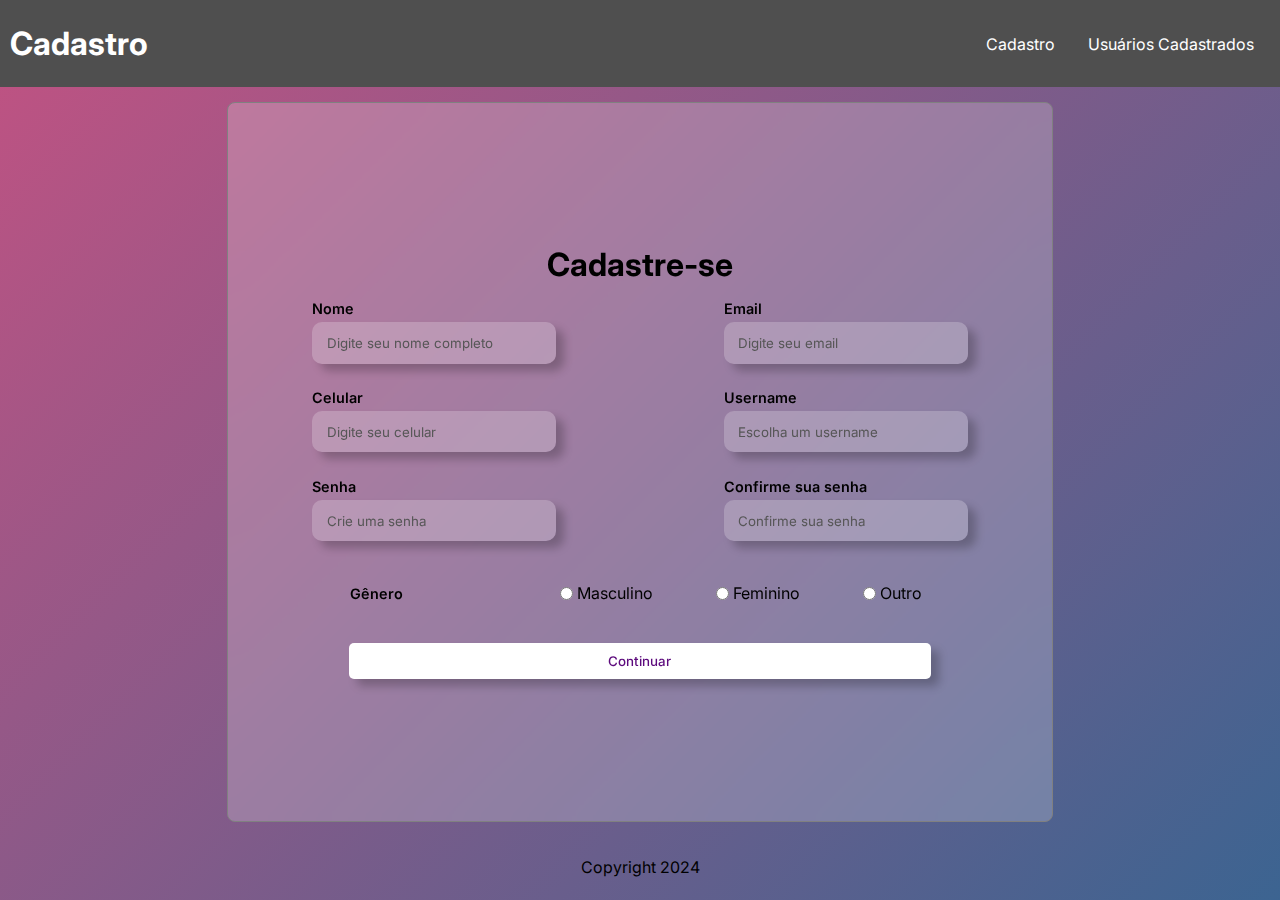
<file: cadastro.html>
<!DOCTYPE html>
<html lang="pt-br">
<head>
    <meta charset="UTF-8">
    <meta name="viewport" content="width=device-width, initial-scale=1.0">
    <title>Cadastro</title>
    <link rel="stylesheet" href="./style.css">
</head>
<body>
    <header>
        <h1>Cadastro</h1>
        <nav>
            <ul>
                <li><a href="./cadastro.html">Cadastro</a></li>
                <li><a href="./usuarios.html">Usuários Cadastrados</a></li>
            </ul>
        </nav>
    </header>
    <main>
        <form>
            <h1 id="titleForm">Cadastre-se</h1>
            <div class="inputGroup">
                <div class="inputBox">
                    <label for="name">Nome</label>
                    <input type="text" id="name" name="name" placeholder="Digite seu nome completo" required>
                </div>
                <div class="inputBox">
                    <label for="email">Email</label>
                    <input type="email" id="email" name="email" placeholder="Digite seu email" required>
                </div>
                <div class="inputBox">
                    <label for="celular">Celular</label>
                    <input type="tel" id="celular" name="celular" placeholder="Digite seu celular" required>
                </div>
                <div class="inputBox">
                    <label for="username">Username</label>
                    <input type="text" id="username" name="username" placeholder="Escolha um username" required>
                </div>
                <div class="inputBox">
                    <label for="password">Senha</label>
                    <input type="password" id="password" name="password" placeholder="Crie uma senha" required>
                </div>
                <div class="inputBox">
                    <label for="confirmPassword">Confirme sua senha</label>
                    <input type="password" id="confirmPassword" name="confirmPassword" placeholder="Confirme sua senha" required>
                </div>
            </div>
            <div class="genderInputs">
                <div class="genderTitle">
                    <h6>Gênero</h6>
                </div>
                <div class="genderGroup">
                    <div class="genderInput">
                        <input type="radio" name="genderRadio" id="male">
                        <label for="male">Masculino</label>
                    </div>
                    <div class="genderInput">
                        <input type="radio" name="genderRadio" id="female">
                        <label for="female">Feminino</label>
                    </div>
                    <div class="genderInput">
                        <input type="radio" name="genderRadio" id="others">
                        <label for="others">Outro</label>
                    </div>
                </div>
                </div>
            </div>
            <div class="continueButton">
                <button id="inputContinue"><a href="./usuarios.html">Continuar</a></button>
            </div>
        </form>
    </main>
    <footer>
        <p>Copyright 2024</p>
    </footer>
    <script src="./script.js"></script>
</body>
</html>
</file>
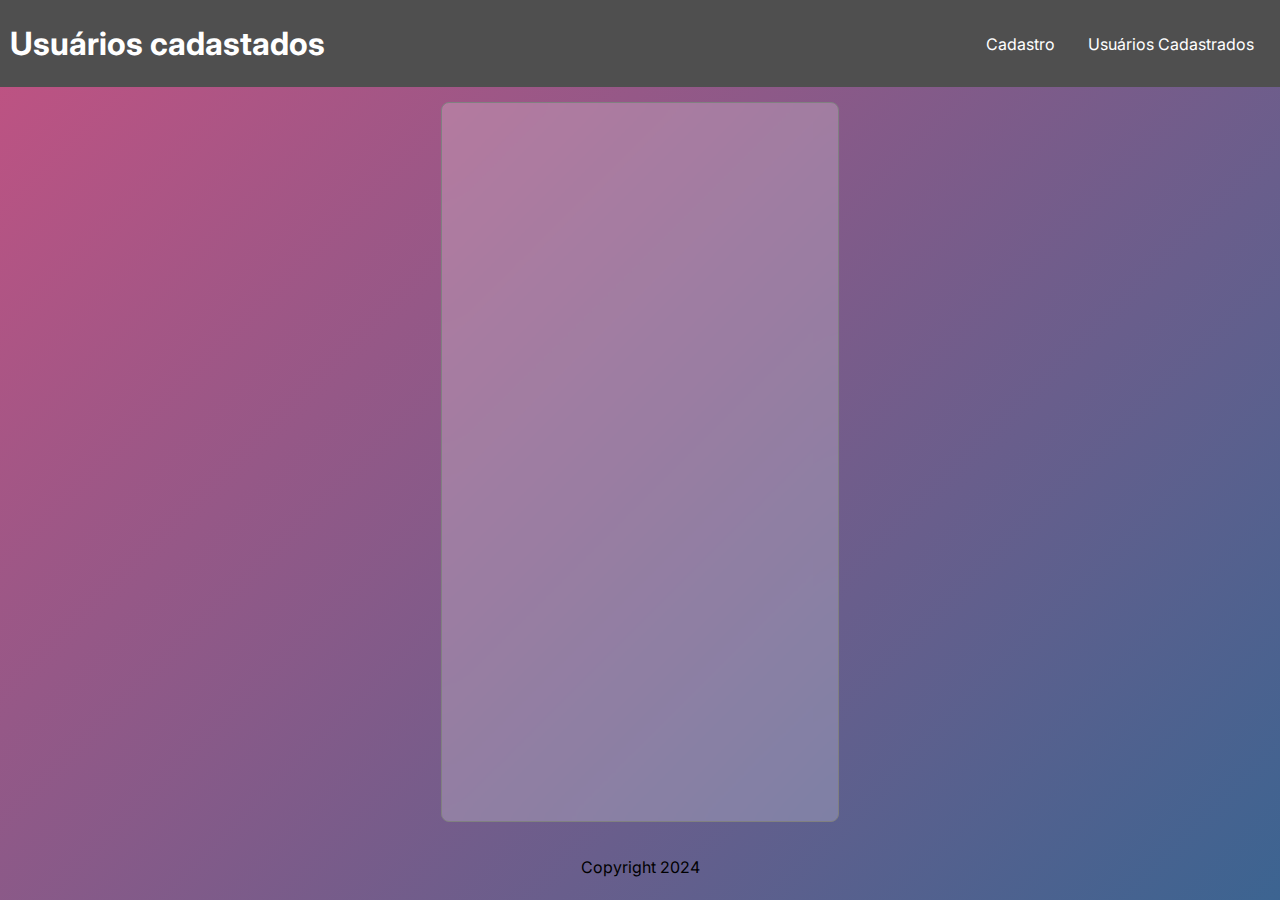
<file: usuarios.html>
<!DOCTYPE html>
<html lang="en">
<head>
    <meta charset="UTF-8">
    <meta name="viewport" content="width=device-width, initial-scale=1.0">
    <title>Usuários cadastados</title>
    <link rel="stylesheet" href="./usersStyles.css">
</head>
<body>
    <header>
        <h1>Usuários cadastados</h1>
        <nav>
            <ul>
                <li><a href="./cadastro.html">Cadastro</a></li>
                <li><a href="./usuarios.html">Usuários Cadastrados</a></li>
            </ul>
        </nav>
    </header>
    <main>
        <div id="containerUl">
            <ul id="usersList">
            </ul>
        </div>
    </main>
    <footer>
        <p>Copyright 2024</p>
    </footer>
    <script src="./usuariosScript.js"></script>
</body>
</html>
</file>
<file: style.css>
@import url('https://fonts.googleapis.com/css2?family=Roboto:ital,wght@0,100;0,300;0,400;0,500;0,700;0,900;1,100;1,300;1,400;1,500;1,700;1,900&display=swap');
@import url('https://fonts.googleapis.com/css2?family=Inter:wght@100..900&display=swap');

html{
    height: 100%;
}

*{
    padding: 0;
    margin: 0;
    box-sizing: border-box;
    font-family: "Inter", sans-serif;
}

body{
    display: flex;
    flex-direction: column;
    margin: auto;
    height: 100vh;
    width: 100%;
    background-image: linear-gradient(135deg,#c25282,#3c6491);

}

header{
    flex: 1;
    display: flex;
    justify-content: space-between;
    align-items: center;
    background-color: rgb(79, 79, 79);
    color: white;
    padding: 0px 10px;
}

main{
    flex: 8.5;
    padding: 15px 50px;
    display: flex;
    justify-content: center;
}

footer{
    flex: 0.5;
    display: flex;
    justify-content: center;
}

h1{
    display: flex;
}

nav{
    display: flex;
    align-items: center;
}

ul{
    min-width: 300px;
    display: flex;
    justify-content: space-around;
    list-style: none;
}

nav ul li a{
    color: inherit;
    text-decoration: none;
}

nav ul li a:hover{
    color: inherit;
    text-decoration: underline;
}

form{
    display: flex;
    flex-direction: column;
    justify-content: center;
    align-items: center;
    border: 1px solid gray;
    background: rgba(255, 255, 255, 0.211);
    backdrop-filter: blur(10px);
    border-radius: 8px;
    height: 80vh;
    max-width: 70%;
    flex-wrap: wrap;
    padding: 0 3rem;
}

.inputGroup{
    display: flex;
    flex-wrap: wrap;
    justify-content: space-between;
    padding: 1rem 0;
    width: 90%;
}

.inputBox{
    display: flex;
    flex-direction: column;
    margin-bottom: 1.3rem;
}

.inputBox input{
    margin: 0.3rem 0;
    padding: 0.8rem 0.9rem;
    border: none;
    border-radius: 10px;
    background: rgba(255, 255, 255, 0.211);
    box-shadow:  8px 7px 10px #0000003b;
}

.inputBox input:hover{
    background: rgba(255, 255, 255, 0.401);
}

.inputBox input:focus{
    outline: none;
    background: rgba(255, 255, 255, 0.401);
}

.inputBox label,
.genderTitle h6{
    font-size: 0.9rem;
    font-weight: 600;
}

.inputBox input::placeholder{
    color: rgb(86, 86, 86);
}

.genderGroup{
    display: flex;
    justify-content: space-between;
    padding: 0 0.5rem;
    width: 42vh;
}

.genderInputs{
    display: flex;
    align-items: center;
    justify-content: space-around;
    width: 100%;
}

.genderInput{
    display: flex;
    align-items: center;
}

.genderInput input{
    margin-right: 0.25rem;
}

#male,
#female,
#others {
    accent-color: #910cc6;
}

.continueButton{
    width: 80%;
}

.continueButton button{
    width: 100%;
    margin-top: 2.5rem;
    border: none;
    padding: 0.62rem;
    border-radius: 5px;
    cursor: pointer;
    background-color: white;
    box-shadow:  8px 7px 10px #0000003b;
}

.continueButton button:hover{
    background-color: #5d0b7d;
    >a{
        color: white;
    }
}

.continueButton button a{
    text-decoration: none;
    font-weight: 500;
    color: #5d0b7d;
}

@media screen and (max-width: 897px){
    form{
        width: 70%;
        height: auto;
    }

    #titleForm{
        padding-bottom: 1rem;
    }

    .inputGroup{
        flex-direction: column;
        overflow-y: scroll;
        flex-wrap: nowrap;
        max-height: 15rem;
        padding-bottom: 0;
        padding-right: 1rem;
        padding-left: 1rem;
        scrollbar-color: rgba(0, 0, 0, 0.345) transparent;
    }

    .genderInputs{
        padding-top: 1.5rem;
    }

}
</file>
<file: usersStyles.css>
@import url('https://fonts.googleapis.com/css2?family=Roboto:ital,wght@0,100;0,300;0,400;0,500;0,700;0,900;1,100;1,300;1,400;1,500;1,700;1,900&display=swap');
@import url('https://fonts.googleapis.com/css2?family=Inter:wght@100..900&display=swap');

html{
    height: 100%;
}

*{
    padding: 0;
    margin: 0;
    box-sizing: border-box;
    font-family: "Inter", sans-serif;
}

body{
    display: flex;
    flex-direction: column;
    margin: auto;
    height: 100vh;
    width: 100%;
    background-image: linear-gradient(135deg,#c25282,#3c6491);

}



header{
    flex: 1;
    display: flex;
    justify-content: space-between;
    align-items: center;
    background-color: rgb(79, 79, 79);
    color: white;
    padding: 0px 10px;
}

main{
    flex: 8.5;
    padding: 15px 50px;
    display: flex;
    justify-content: center;
}

footer{
    flex: 0.5;
    display: flex;
    justify-content: center;
}

h1{
    display: flex;
}

nav{
    display: flex;
    align-items: center;
}

nav ul{
    min-width: 300px;
    display: flex;
    justify-content: space-around;
    list-style: none;
}

nav ul li a{
    color: inherit;
    text-decoration: none;
}

nav ul li a:hover{
    color: inherit;
    text-decoration: underline;
}

#containerUl{
    display: flex;
    flex-direction: column;
    justify-content: center;
    align-items: center;
    border: 1px solid gray;
    background: rgba(255, 255, 255, 0.211);
    backdrop-filter: blur(10px);
    border-radius: 8px;
    height: 80vh;
    max-width: 80%;
    flex-wrap: wrap;
    padding: 0 3rem;
    font-weight: 600;
}

#containerUl ul{
    min-width: 300px;
    display: flex;
    flex-direction: column;
    list-style: none;
}

#containerUl ul li{
    display: flex;
}
</file>
